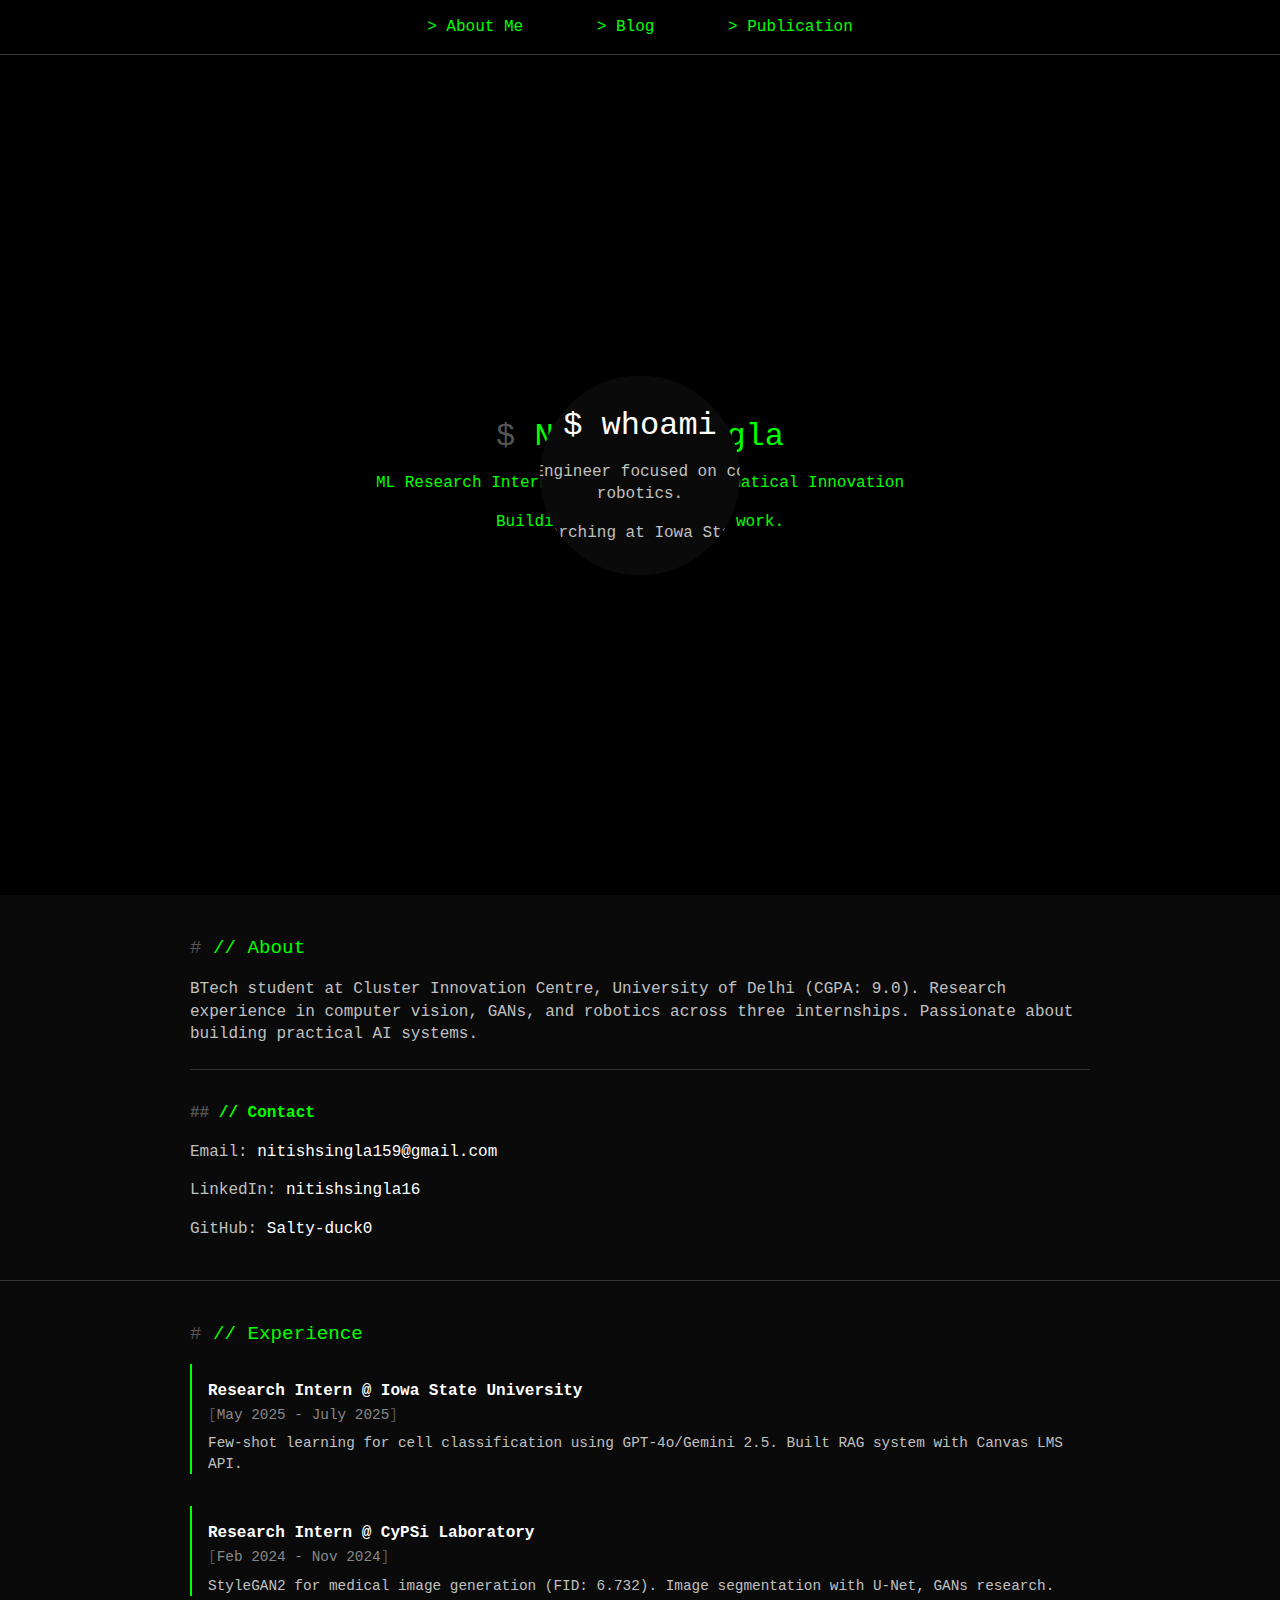
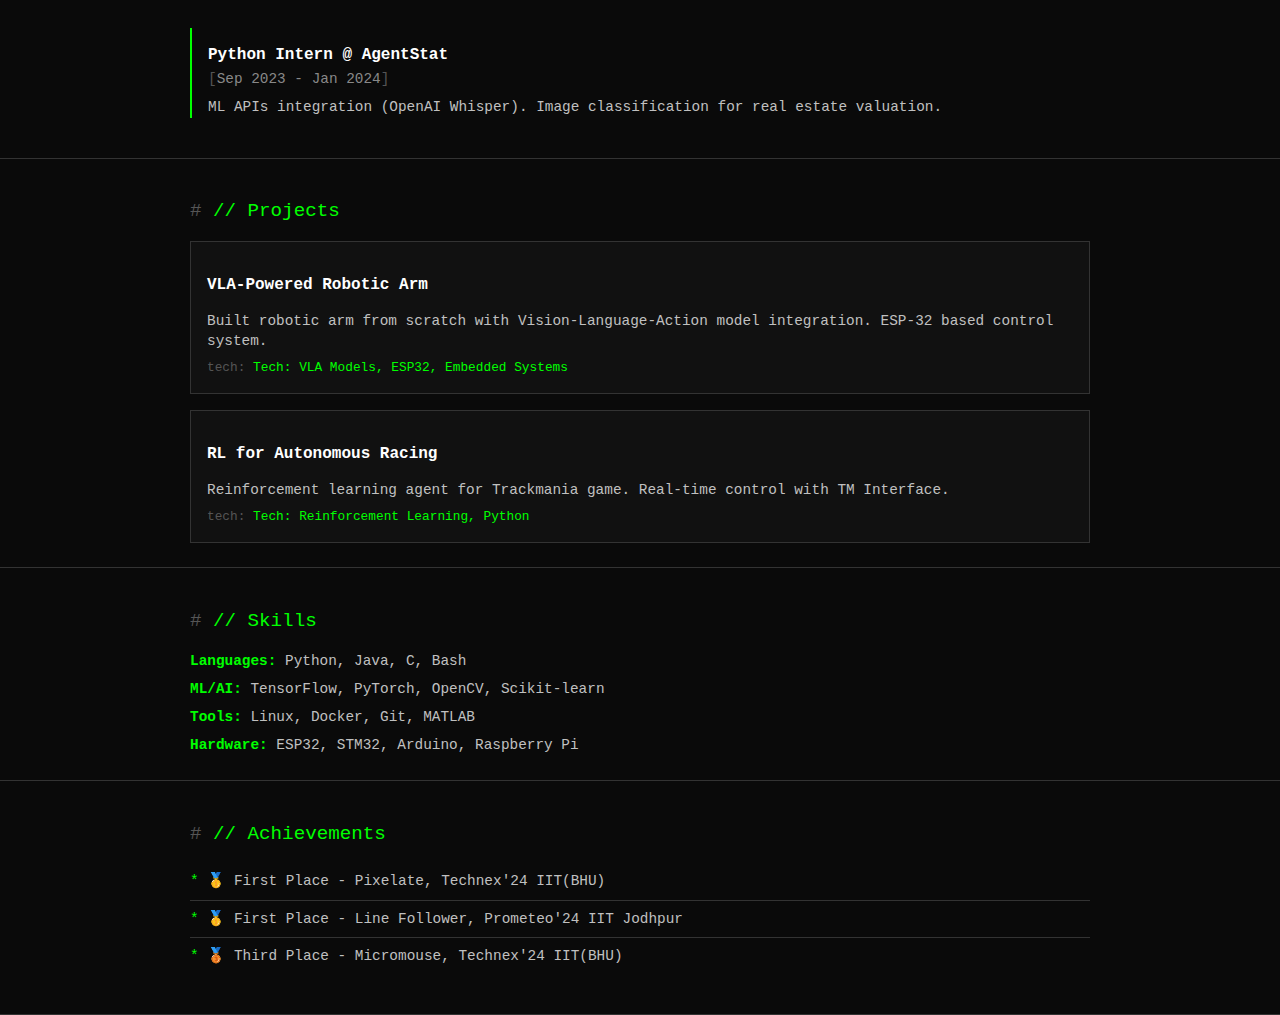
<file: index.html>
<!DOCTYPE html>
<html lang="en">
<head>
  <meta charset="UTF-8" />
  <meta name="viewport" content="width=device-width, initial-scale=1" />
  <title>Nitish Singla - ML Research Intern & BTech Student</title>
  <link rel="stylesheet" href="styles.css" />
</head>
<body>
  <header>
    <nav>
      <a href="index.html">About Me</a>
      <a href="blog.html">Blog</a>
      <a href="publication.html">Publication</a>
    </nav>
  </header>
  <main class="wrapper">
    <div class="background">
      <h1 class="reveal-text">Nitish Singla</h1>
      <p class="reveal-text">ML Research Intern | BTech IT & Mathematical Innovation</p>
      <p class="reveal-text">Building AI systems that work.</p>
    </div>
    <div id="masked-content">
      <div class="foreground">
        <h1>$ whoami</h1>
        <p>Machine Learning Engineer focused on computer vision and robotics.</p>
        <p>Currently researching at Iowa State University.</p>
      </div>
    </div>
    <div class="text-content"></div>
  </main>

  <!-- Simple sections -->
  <section class="section">
    <div class="container">
      <h2>// About</h2>
      <p>BTech student at Cluster Innovation Centre, University of Delhi (CGPA: 9.0). Research experience in computer vision, GANs, and robotics across three internships. Passionate about building practical AI systems.</p>
      
      <div class="contact">
        <h3>// Contact</h3>
        <p>Email: <a href="mailto:nitishsingla159@gmail.com">nitishsingla159@gmail.com</a></p>
        <p>LinkedIn: <a href="https://linkedin.com/in/nitishsingla16/" target="_blank">nitishsingla16</a></p>
        <p>GitHub: <a href="https://github.com/Salty-duck0" target="_blank">Salty-duck0</a></p>
      </div>
    </div>
  </section>

  <section class="section">
    <div class="container">
      <h2>// Experience</h2>
      <div class="experience-list">
        <div class="exp-item">
          <h3>Research Intern @ Iowa State University</h3>
          <span class="date">May 2025 - July 2025</span>
          <p>Few-shot learning for cell classification using GPT-4o/Gemini 2.5. Built RAG system with Canvas LMS API.</p>
        </div>
        
        <div class="exp-item">
          <h3>Research Intern @ CyPSi Laboratory</h3>
          <span class="date">Feb 2024 - Nov 2024</span>
          <p>StyleGAN2 for medical image generation (FID: 6.732). Image segmentation with U-Net, GANs research.</p>
        </div>
        
        <div class="exp-item">
          <h3>Python Intern @ AgentStat</h3>
          <span class="date">Sep 2023 - Jan 2024</span>
          <p>ML APIs integration (OpenAI Whisper). Image classification for real estate valuation.</p>
        </div>
      </div>
    </div>
  </section>

  <section class="section">
    <div class="container">
      <h2>// Projects</h2>
      <div class="project-list">
        <div class="project-item">
          <h3>VLA-Powered Robotic Arm</h3>
          <p>Built robotic arm from scratch with Vision-Language-Action model integration. ESP-32 based control system.</p>
          <div class="tech">Tech: VLA Models, ESP32, Embedded Systems</div>
        </div>
        
        <div class="project-item">
          <h3>RL for Autonomous Racing</h3>
          <p>Reinforcement learning agent for Trackmania game. Real-time control with TM Interface.</p>
          <div class="tech">Tech: Reinforcement Learning, Python</div>
        </div>
      </div>
    </div>
  </section>

  <section class="section">
    <div class="container">
      <h2>// Skills</h2>
      <div class="skills-simple">
        <div class="skill-group">
          <strong>Languages:</strong> Python, Java, C, Bash
        </div>
        <div class="skill-group">
          <strong>ML/AI:</strong> TensorFlow, PyTorch, OpenCV, Scikit-learn
        </div>
        <div class="skill-group">
          <strong>Tools:</strong> Linux, Docker, Git, MATLAB
        </div>
        <div class="skill-group">
          <strong>Hardware:</strong> ESP32, STM32, Arduino, Raspberry Pi
        </div>
      </div>
    </div>
  </section>

  <section class="section">
    <div class="container">
      <h2>// Achievements</h2>
      <ul class="achievements-simple">
        <li>🥇 First Place - Pixelate, Technex'24 IIT(BHU)</li>
        <li>🥇 First Place - Line Follower, Prometeo'24 IIT Jodhpur</li>
        <li>🥉 Third Place - Micromouse, Technex'24 IIT(BHU)</li>
      </ul>
    </div>
  </section>
  <script src="script.js"></script>
</body>
</html>
</file>
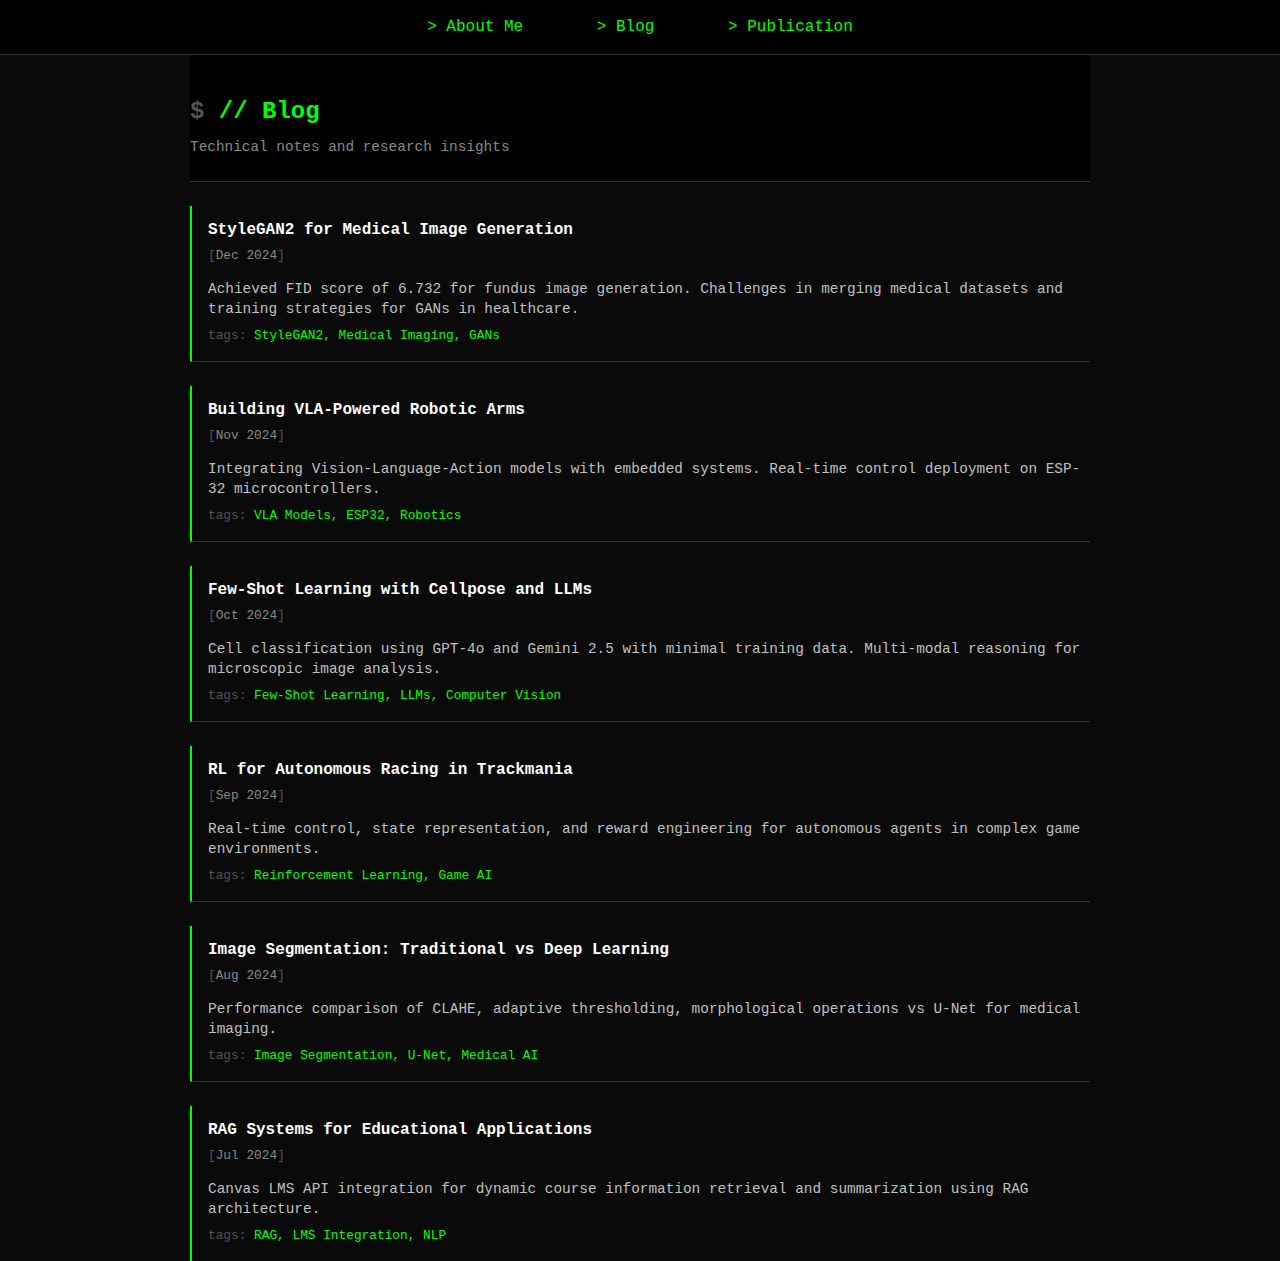
<file: blog.html>
<!DOCTYPE html>
<html lang="en">
<head>
  <meta charset="UTF-8" />
  <meta name="viewport" content="width=device-width, initial-scale=1" />
  <title>Nitish Singla - Technical Blog</title>
  <link rel="stylesheet" href="styles.css" />
</head>
<body>
  <header>
    <nav>
      <a href="index.html">About Me</a>
      <a href="blog.html">Blog</a>
      <a href="publication.html">Publication</a>
    </nav>
  </header>

  <main>
    <div class="container">
      <header class="page-header">
        <h1>// Blog</h1>
        <p>Technical notes and research insights</p>
      </header>

      <div class="blog-list">
        <article class="blog-item">
          <h2>StyleGAN2 for Medical Image Generation</h2>
          <span class="date">Dec 2024</span>
          <p>Achieved FID score of 6.732 for fundus image generation. Challenges in merging medical datasets and training strategies for GANs in healthcare.</p>
          <div class="tags">StyleGAN2, Medical Imaging, GANs</div>
        </article>

        <article class="blog-item">
          <h2>Building VLA-Powered Robotic Arms</h2>
          <span class="date">Nov 2024</span>
          <p>Integrating Vision-Language-Action models with embedded systems. Real-time control deployment on ESP-32 microcontrollers.</p>
          <div class="tags">VLA Models, ESP32, Robotics</div>
        </article>

        <article class="blog-item">
          <h2>Few-Shot Learning with Cellpose and LLMs</h2>
          <span class="date">Oct 2024</span>
          <p>Cell classification using GPT-4o and Gemini 2.5 with minimal training data. Multi-modal reasoning for microscopic image analysis.</p>
          <div class="tags">Few-Shot Learning, LLMs, Computer Vision</div>
        </article>

        <article class="blog-item">
          <h2>RL for Autonomous Racing in Trackmania</h2>
          <span class="date">Sep 2024</span>
          <p>Real-time control, state representation, and reward engineering for autonomous agents in complex game environments.</p>
          <div class="tags">Reinforcement Learning, Game AI</div>
        </article>

        <article class="blog-item">
          <h2>Image Segmentation: Traditional vs Deep Learning</h2>
          <span class="date">Aug 2024</span>
          <p>Performance comparison of CLAHE, adaptive thresholding, morphological operations vs U-Net for medical imaging.</p>
          <div class="tags">Image Segmentation, U-Net, Medical AI</div>
        </article>

        <article class="blog-item">
          <h2>RAG Systems for Educational Applications</h2>
          <span class="date">Jul 2024</span>
          <p>Canvas LMS API integration for dynamic course information retrieval and summarization using RAG architecture.</p>
          <div class="tags">RAG, LMS Integration, NLP</div>
        </article>
      </div>
    </div>
  </main>
</body>
</html>
</file>
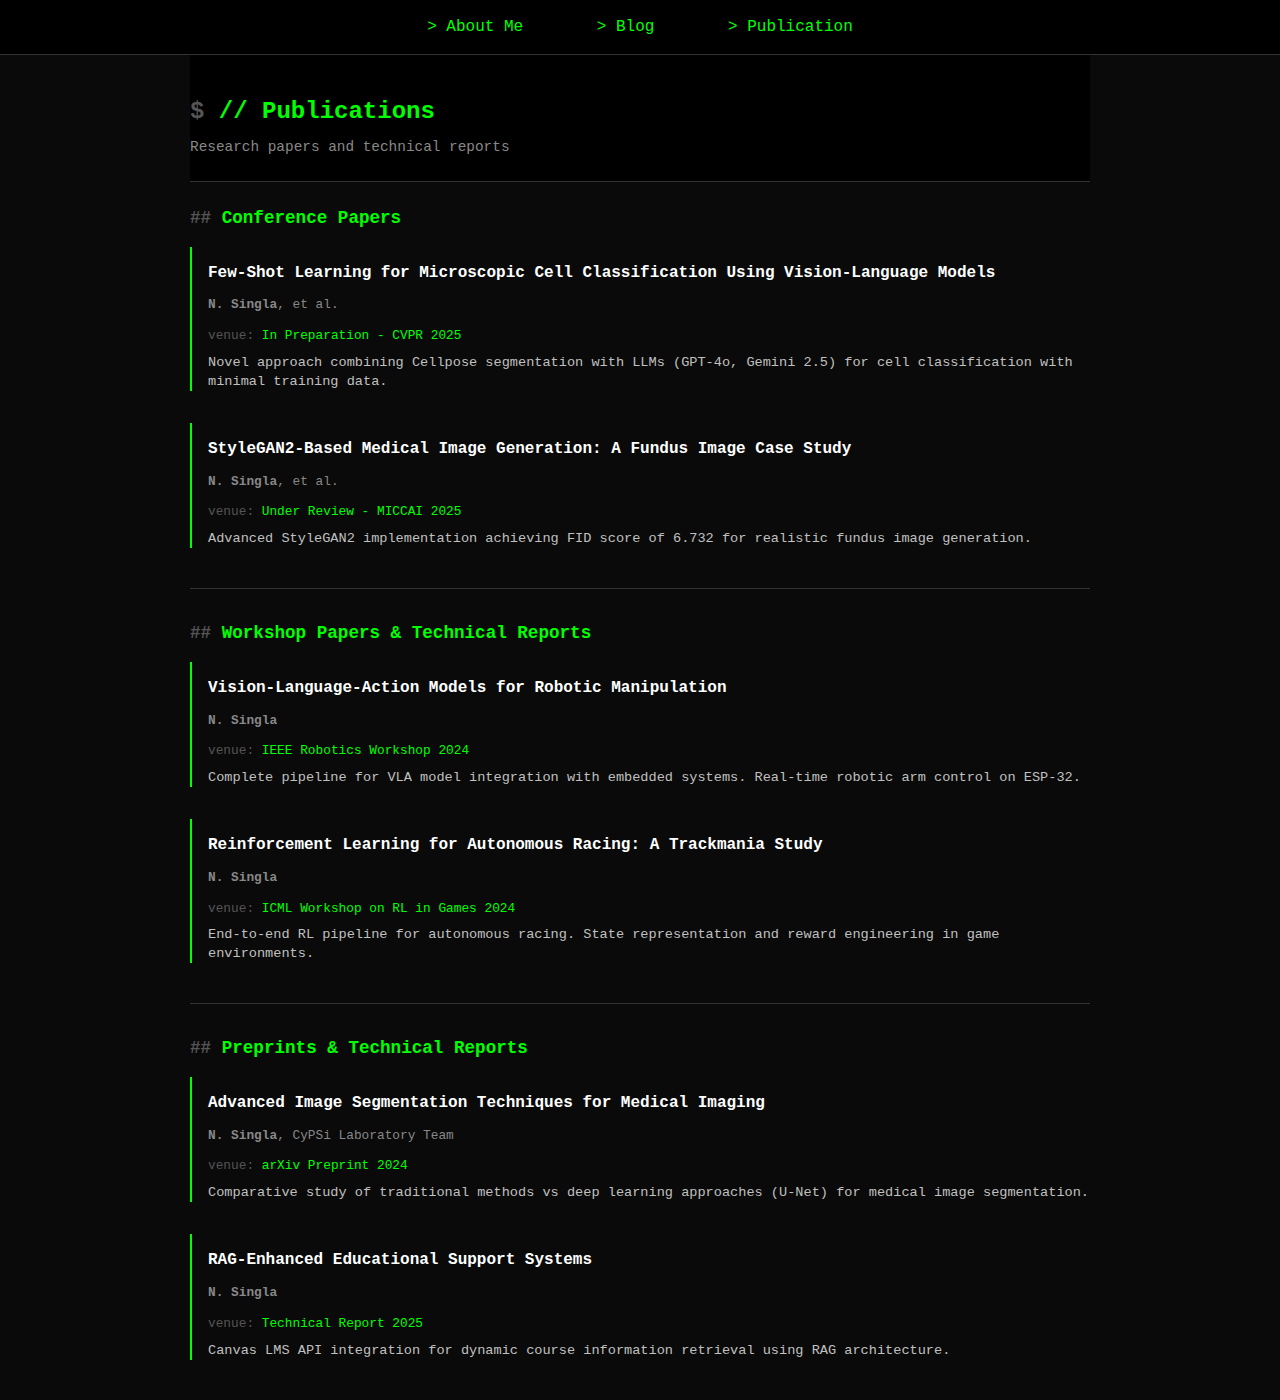
<file: publication.html>
<!DOCTYPE html>
<html lang="en">
<head>
  <meta charset="UTF-8" />
  <meta name="viewport" content="width=device-width, initial-scale=1" />
  <title>Nitish Singla - Research Publications</title>
  <link rel="stylesheet" href="styles.css" />
</head>
<body>
  <header>
    <nav>
      <a href="index.html">About Me</a>
      <a href="blog.html">Blog</a>
      <a href="publication.html">Publication</a>
    </nav>
  </header>

  <main>
    <div class="container">
      <header class="page-header">
        <h1>// Publications</h1>
        <p>Research papers and technical reports</p>
      </header>

      <section class="pub-section">
        <h2>Conference Papers</h2>
        <div class="pub-list">
          <div class="pub-item">
            <h3>Few-Shot Learning for Microscopic Cell Classification Using Vision-Language Models</h3>
            <p class="authors"><strong>N. Singla</strong>, et al.</p>
            <p class="venue">In Preparation - CVPR 2025</p>
            <p class="abstract">Novel approach combining Cellpose segmentation with LLMs (GPT-4o, Gemini 2.5) for cell classification with minimal training data.</p>
          </div>

          <div class="pub-item">
            <h3>StyleGAN2-Based Medical Image Generation: A Fundus Image Case Study</h3>
            <p class="authors"><strong>N. Singla</strong>, et al.</p>
            <p class="venue">Under Review - MICCAI 2025</p>
            <p class="abstract">Advanced StyleGAN2 implementation achieving FID score of 6.732 for realistic fundus image generation.</p>
          </div>
        </div>
      </section>

      <section class="pub-section">
        <h2>Workshop Papers & Technical Reports</h2>
        <div class="pub-list">
          <div class="pub-item">
            <h3>Vision-Language-Action Models for Robotic Manipulation</h3>
            <p class="authors"><strong>N. Singla</strong></p>
            <p class="venue">IEEE Robotics Workshop 2024</p>
            <p class="abstract">Complete pipeline for VLA model integration with embedded systems. Real-time robotic arm control on ESP-32.</p>
          </div>

          <div class="pub-item">
            <h3>Reinforcement Learning for Autonomous Racing: A Trackmania Study</h3>
            <p class="authors"><strong>N. Singla</strong></p>
            <p class="venue">ICML Workshop on RL in Games 2024</p>
            <p class="abstract">End-to-end RL pipeline for autonomous racing. State representation and reward engineering in game environments.</p>
          </div>
        </div>
      </section>

      <section class="pub-section">
        <h2>Preprints & Technical Reports</h2>
        <div class="pub-list">
          <div class="pub-item">
            <h3>Advanced Image Segmentation Techniques for Medical Imaging</h3>
            <p class="authors"><strong>N. Singla</strong>, CyPSi Laboratory Team</p>
            <p class="venue">arXiv Preprint 2024</p>
            <p class="abstract">Comparative study of traditional methods vs deep learning approaches (U-Net) for medical image segmentation.</p>
          </div>

          <div class="pub-item">
            <h3>RAG-Enhanced Educational Support Systems</h3>
            <p class="authors"><strong>N. Singla</strong></p>
            <p class="venue">Technical Report 2025</p>
            <p class="abstract">Canvas LMS API integration for dynamic course information retrieval using RAG architecture.</p>
          </div>
        </div>
      </section>
    </div>
  </main>
</body>
</html>
</file>
<file: styles.css>
body, html {
  margin: 0; padding: 0;
  font-family: 'Courier New', Monaco, 'Lucida Console', monospace;
  background: #0a0a0a;
  color: #c0c0c0;
  height: 100vh;
  line-height: 1.4;
}
header {
  background: #000;
  padding: 1rem;
  border-bottom: 1px solid #333;
}
header nav {
  text-align: center;
}
header nav a {
  color: #00ff00;
  margin: 0 2rem;
  text-decoration: none;
  font-weight: normal;
}
header nav a:hover {
  color: #ffffff;
}
header nav a::before {
  content: '> ';
}
main.wrapper {
  position: relative;
  height: calc(100vh - 60px);
  overflow: hidden;
  cursor: default;
}
/* background: truth revealed */
.background {
  position: absolute;
  inset: 0;
  background: #000;
  color: #00ff00;
  z-index: 1;
  padding: 2em;
  display: flex;
  flex-direction: column;
  justify-content: center;
  align-items: center;
  text-align: center;
  gap: 1em;
  user-select: none;
  pointer-events: none;
  line-height: 1.4;
  box-sizing: border-box;
}

.background h1 {
  font-size: 2rem;
  font-weight: normal;
  margin: 0;
  padding: 0;
  line-height: 1.2;
}

.background h1::before {
  content: '$ ';
  color: #555;
}

.background p {
  font-size: 1rem;
  margin: 0;
  padding: 0;
  max-width: 600px;
  line-height: 1.4;
}

/* Text content area for cursor detection */
.text-content {
  position: absolute;
  top: 50%;
  left: 50%;
  transform: translate(-50%, -50%);
  width: 600px;
  height: 200px;
  pointer-events: auto;
  cursor: crosshair;
  z-index: 3;
}
/* foreground: jargon and orange bg */
#masked-content {
  position: absolute;
  inset: 0;
  z-index: 2;
  pointer-events: none;
  --mouse-x: 50vw;
  --mouse-y: 50vh;
  clip-path: circle(100px at var(--mouse-x) var(--mouse-y));
}
.foreground {
  position: absolute;
  inset: 0;
  background: #0a0a0a;
  color: #c0c0c0;
  padding: 2em;
  display: flex;
  flex-direction: column;
  justify-content: center;
  align-items: center;
  text-align: center;
  gap: 1em;
  height: 100%;
  width: 100%;
  user-select: none;
  pointer-events: none;
  line-height: 1.4;
  box-sizing: border-box;
}

.foreground h1 {
  font-size: 2rem;
  font-weight: normal;
  margin: 0;
  padding: 0;
  line-height: 1.2;
  color: #ffffff;
}

.foreground p {
  font-size: 1rem;
  margin: 0;
  padding: 0;
  max-width: 600px;
  line-height: 1.4;
}

/* Responsive design improvements */
@media (max-width: 768px) {
  .background h1, .foreground h1 {
    font-size: 2rem;
    line-height: 1.2;
    margin: 0;
    padding: 0;
  }
  
  .background p, .foreground p {
    font-size: 1rem;
    max-width: 90%;
    line-height: 1.4;
    margin: 0;
    padding: 0;
  }
  
  #masked-content {
    clip-path: circle(100px at var(--mouse-x) var(--mouse-y));
  }
  
  .background, .foreground {
    padding: 1.5em;
    gap: 1em;
    box-sizing: border-box;
  }
  
  .text-content {
    width: 90%;
    height: 150px;
  }
}

@media (max-width: 480px) {
  .background h1, .foreground h1 {
    font-size: 1.8rem;
    line-height: 1.2;
    margin: 0;
    padding: 0;
  }
  
  .background p, .foreground p {
    font-size: 0.9rem;
    line-height: 1.4;
    margin: 0;
    padding: 0;
  }
  
  #masked-content {
    clip-path: circle(80px at var(--mouse-x) var(--mouse-y));
  }
  
  .text-content {
    width: 95%;
    height: 120px;
  }
}

/* Terminal-style Developer Styling */
.container {
  max-width: 900px;
  margin: 0 auto;
  padding: 0 2rem;
}

.section {
  padding: 1.5rem 0;
  border-bottom: 1px solid #333;
}

.section:last-child {
  border-bottom: none;
}

.section h2 {
  font-size: 1.2rem;
  margin-bottom: 1rem;
  color: #00ff00;
  font-weight: normal;
}

.section h2::before {
  content: '# ';
  color: #555;
}

.section p {
  line-height: 1.4;
  color: #c0c0c0;
  margin-bottom: 1rem;
}

/* Contact */
.contact {
  margin-top: 1.5rem;
  padding-top: 1rem;
  border-top: 1px solid #333;
}

.contact h3 {
  font-size: 1rem;
  margin-bottom: 0.8rem;
  color: #00ff00;
}

.contact h3::before {
  content: '## ';
  color: #555;
}

.contact a {
  color: #ffffff;
  text-decoration: none;
}

.contact a:hover {
  color: #00ff00;
}

/* Experience */
.experience-list {
  display: flex;
  flex-direction: column;
  gap: 1rem;
}

.exp-item {
  border-left: 2px solid #00ff00;
  padding-left: 1rem;
  margin-bottom: 1rem;
}

.exp-item h3 {
  font-size: 1rem;
  margin-bottom: 0.2rem;
  color: #ffffff;
}

.exp-item .date {
  font-size: 0.9rem;
  color: #888;
  display: block;
  margin-bottom: 0.5rem;
}

.exp-item .date::before {
  content: '[';
  color: #555;
}

.exp-item .date::after {
  content: ']';
  color: #555;
}

.exp-item p {
  margin: 0;
  font-size: 0.9rem;
  color: #c0c0c0;
}

/* Projects */
.project-list {
  display: flex;
  flex-direction: column;
  gap: 1rem;
}

.project-item {
  border: 1px solid #333;
  padding: 1rem;
  background: #111;
}

.project-item h3 {
  font-size: 1rem;
  margin-bottom: 0.5rem;
  color: #ffffff;
}

.project-item p {
  margin-bottom: 0.5rem;
  font-size: 0.9rem;
  color: #c0c0c0;
}

.tech {
  font-size: 0.8rem;
  color: #00ff00;
  margin-top: 0.5rem;
}

.tech::before {
  content: 'tech: ';
  color: #555;
}

/* Skills */
.skills-simple {
  display: flex;
  flex-direction: column;
  gap: 0.5rem;
}

.skill-group {
  font-size: 0.9rem;
  line-height: 1.4;
  color: #c0c0c0;
}

.skill-group strong {
  color: #00ff00;
}

/* Achievements */
.achievements-simple {
  list-style: none;
  padding: 0;
}

.achievements-simple li {
  padding: 0.5rem 0;
  border-bottom: 1px solid #333;
  font-size: 0.9rem;
  color: #c0c0c0;
}

.achievements-simple li:last-child {
  border-bottom: none;
}

.achievements-simple li::before {
  content: '* ';
  color: #00ff00;
}

/* Responsive Design for Portfolio Sections */
@media (max-width: 768px) {
  section {
    padding: 2.5rem 0;
  }
  
  section h2 {
    font-size: 2rem;
    margin-bottom: 2rem;
  }
  
  .container {
    padding: 0 1rem;
  }
  
  .about-content {
    grid-template-columns: 1fr;
    gap: 2rem;
  }
  
  .projects-grid {
    grid-template-columns: 1fr;
  }
  
  .project-card {
    padding: 1.5rem;
  }
  
  .achievements-grid {
    grid-template-columns: 1fr;
  }
  
  .skills-grid {
    grid-template-columns: 1fr;
  }
  
  .timeline {
    padding-left: 0;
  }
  
  .timeline::before {
    left: 15px;
  }
  
  .timeline-item {
    padding-left: 50px;
  }
  
  .timeline-marker {
    left: 6px;
  }
  
  .timeline-content {
    padding: 1.5rem;
  }
}

/* Page Header */
.page-header {
  padding: 1.5rem 0;
  border-bottom: 1px solid #333;
  margin-bottom: 1.5rem;
}

.page-header h1 {
  font-size: 1.5rem;
  margin-bottom: 0.5rem;
  color: #00ff00;
}

.page-header h1::before {
  content: '$ ';
  color: #555;
}

.page-header p {
  color: #888;
  margin: 0;
  font-size: 0.9rem;
}

/* Blog Page */
.blog-list {
  display: flex;
  flex-direction: column;
  gap: 1.5rem;
}

.blog-item {
  border-left: 2px solid #00ff00;
  padding-left: 1rem;
  padding-bottom: 1rem;
  border-bottom: 1px solid #333;
}

.blog-item:last-child {
  border-bottom: none;
}

.blog-item h2 {
  font-size: 1rem;
  margin-bottom: 0.3rem;
  color: #ffffff;
}

.blog-item .date {
  font-size: 0.8rem;
  color: #888;
  display: block;
  margin-bottom: 0.5rem;
}

.blog-item .date::before {
  content: '[';
  color: #555;
}

.blog-item .date::after {
  content: ']';
  color: #555;
}

.blog-item p {
  margin-bottom: 0.5rem;
  line-height: 1.4;
  color: #c0c0c0;
  font-size: 0.9rem;
}

.blog-item .tags {
  font-size: 0.8rem;
  color: #00ff00;
}

.blog-item .tags::before {
  content: 'tags: ';
  color: #555;
}

/* Publications Page */
.pub-section {
  margin-bottom: 2rem;
  border-bottom: 1px solid #333;
  padding-bottom: 1.5rem;
}

.pub-section:last-child {
  border-bottom: none;
}

.pub-section h2 {
  font-size: 1.1rem;
  margin-bottom: 1rem;
  color: #00ff00;
  border-bottom: none;
  padding-bottom: 0;
}

.pub-section h2::before {
  content: '## ';
  color: #555;
}

.pub-list {
  display: flex;
  flex-direction: column;
  gap: 1rem;
}

.pub-item {
  border-left: 2px solid #00ff00;
  padding-left: 1rem;
  margin-bottom: 1rem;
}

.pub-item h3 {
  font-size: 1rem;
  margin-bottom: 0.3rem;
  color: #ffffff;
  line-height: 1.3;
}

.pub-item .authors {
  font-size: 0.8rem;
  color: #888;
  margin-bottom: 0.2rem;
}

.pub-item .venue {
  font-size: 0.8rem;
  color: #00ff00;
  margin-bottom: 0.5rem;
}

.pub-item .venue::before {
  content: 'venue: ';
  color: #555;
}

.pub-item .abstract {
  font-size: 0.85rem;
  line-height: 1.4;
  color: #c0c0c0;
  margin: 0;
}
</file>
